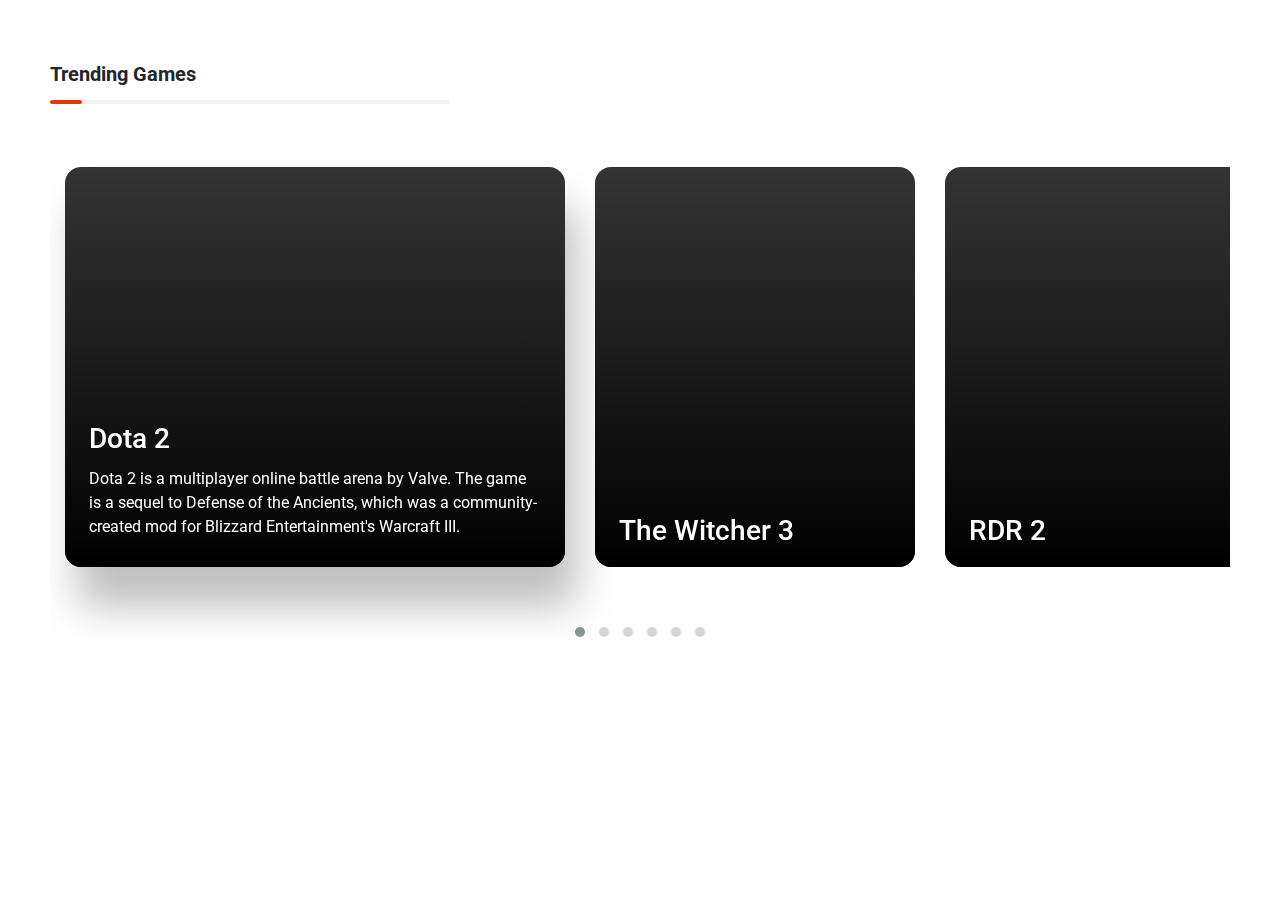
<file: Projects/Expandable-Animated-Card-Slider/index.html>
<!DOCTYPE html>
<html lang="en">
<head>
  <meta charset="UTF-8">
  <meta name="viewport" content="width=device-width, initial-scale=1.0">
  <title>Expandable Animated Card Slider</title>
   <link rel="stylesheet" href="https://cdnjs.cloudflare.com/ajax/libs/twitter-bootstrap/4.5.0/css/bootstrap.min.css">
  <link rel="stylesheet" href="https://cdnjs.cloudflare.com/ajax/libs/OwlCarousel2/2.3.4/assets/owl.carousel.min.css">
  <link rel="stylesheet" href="https://cdnjs.cloudflare.com/ajax/libs/OwlCarousel2/2.3.4/assets/owl.theme.default.css">
  <link rel="stylesheet" href="style.css">
  <script src="https://cdnjs.cloudflare.com/ajax/libs/jquery/3.5.1/jquery.min.js"></script>
  <script src="https://cdnjs.cloudflare.com/ajax/libs/OwlCarousel2/2.3.4/owl.carousel.min.js"></script>
</head>
<body>
  <section class="game-section">
  <h2 class="line-title">trending games</h2>
  <div class="owl-carousel custom-carousel owl-theme">
    <div class="item active" style="background-image: url(https://www.yudiz.com/codepen/expandable-animated-card-slider/dota-2.jpg);">
      <div class="item-desc">
        <h3>Dota 2</h3>
        <p>Dota 2 is a multiplayer online battle arena by Valve. The game is a sequel to Defense of the
          Ancients, which was a community-created mod for Blizzard Entertainment's Warcraft III.</p>
      </div>
    </div>
    <div class="item" style="background-image: url(https://www.yudiz.com/codepen/expandable-animated-card-slider/winter-3.jpg);">
      <div class="item-desc">
        <h3>The Witcher 3</h3>
        <p>The Witcher 3 is a multiplayer online battle arena by Valve. The game is a sequel to Defense
          of the Ancients, which was a community-created mod for Blizzard Entertainment's Warcraft III.</p>
      </div>
    </div>
    <div class="item" style="background-image: url(https://www.yudiz.com/codepen/expandable-animated-card-slider/rdr-2.jpg);">
      <div class="item-desc">
        <h3>RDR 2</h3>
        <p>RDR 2 is a multiplayer online battle arena by Valve. The game is a sequel to Defense of the
          Ancients, which was a community-created mod for Blizzard Entertainment's Warcraft III.</p>
      </div>
    </div>
    <div class="item" style="background-image: url(https://www.yudiz.com/codepen/expandable-animated-card-slider/pubg.jpg);">
      <div class="item-desc">
        <h3>PUBG Mobile</h3>
        <p>PUBG 2 is a multiplayer online battle arena by Valve. The game is a sequel to Defense of the
          Ancients, which was a community-created mod for Blizzard Entertainment's Warcraft III.</p>
      </div>
    </div>
    <div class="item" style="background-image: url(https://www.yudiz.com/codepen/expandable-animated-card-slider/fortnite.jpg);">
      <div class="item-desc">
        <h3>Fortnite</h3>
        <p>Battle royale where 100 players fight to be the last person standing. which was a community-created mod
          for Blizzard Entertainment's Warcraft III.</p>
      </div>
    </div>
    <div class="item" style="background-image: url(https://www.yudiz.com/codepen/expandable-animated-card-slider/far-cry-5.jpg);">
      <div class="item-desc">
        <h3>Far Cry 5</h3>
        <p>Far Cry 5 is a 2018 first-person shooter game developed by Ubisoft.
          which was a community-created mod for Blizzard Entertainment's Warcraft III.</p>
      </div>
    </div>
  </div>
  </div>
</section>
 <script src="main.js"></script>
</body>
</html>
</file>
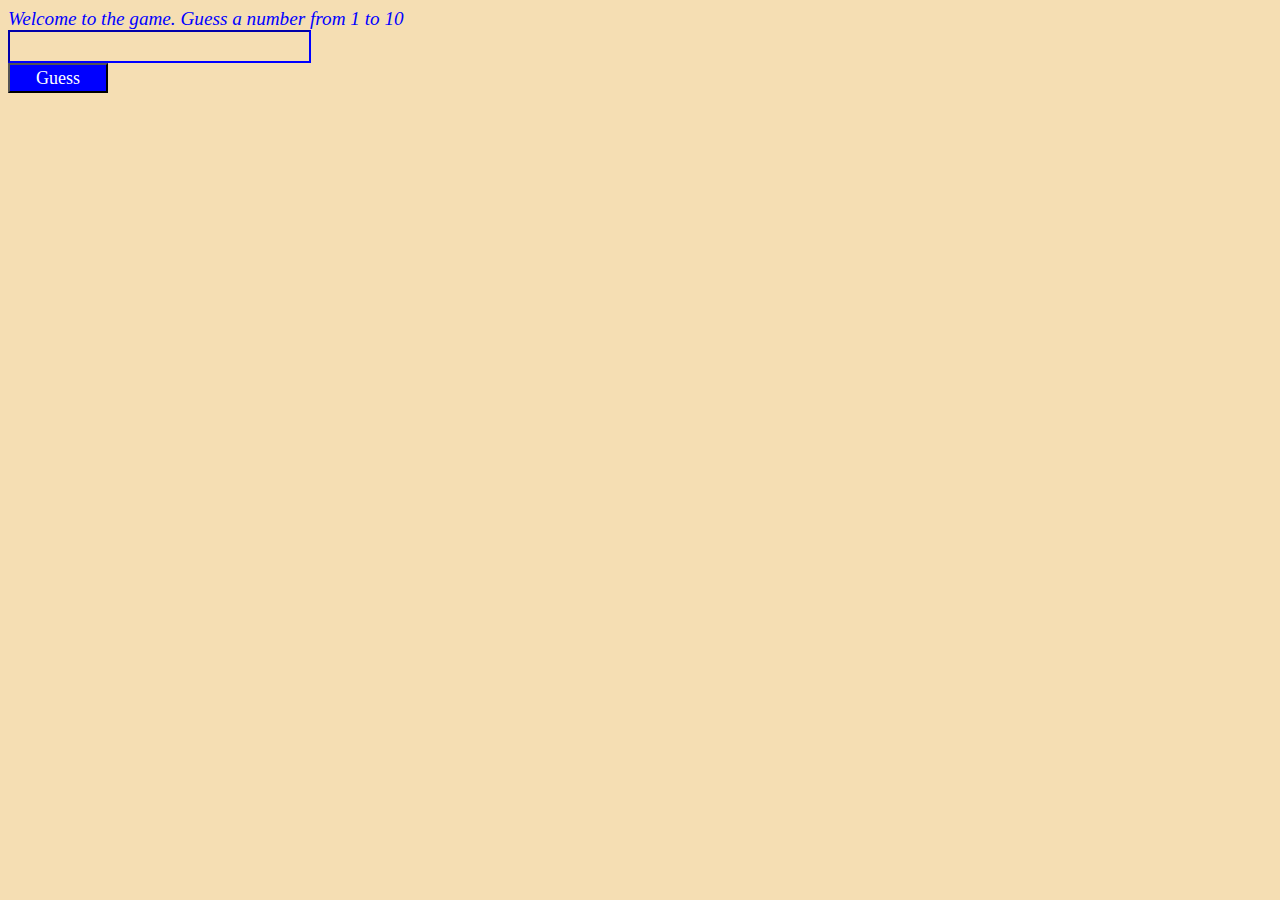
<file: Projects/Number-guessing-game/index.html>
<!DOCTYPE html>
<html lang="en">
  <head>
    <style></style>
    <meta charset="UTF-8" />
    <meta http-equiv="X-UA-Compatible" content="IE=edge" />
    <meta name="viewport" content="width=device-width, initial-scale=1.0" />
    <link rel="stylesheet" href="./style.css" />
    <script src="./main.js" defer></script>
    <title>Number Guessing Game</title>
  </head>
  <body>
    <div class="output">
      <div class="message"></div>
      <input type="number" />
      <button>Guess</button>
    </div>
  </body>
</html>
</file>
<file: Projects/Expandable-Animated-Card-Slider/style.css>
@charset "utf-8";

/******* Fonts Import Start **********/
@import url("https://fonts.googleapis.com/css2?family=Roboto:wght@400;700&display=swap");
/********* Fonts Face CSS End **********/

/******* Common Element CSS Start ******/
* {
  margin: 0px;
  padding: 0px;
}
body {
  font-family: "Roboto", sans-serif;
  font-size: 16px;
}
.clear {
  clear: both;
}
img {
  max-width: 100%;
  border: 0px;
}
ul,
ol {
  list-style: none;
}
a {
  text-decoration: none;
  color: inherit;
  outline: none;
  transition: all 0.4s ease-in-out;
  -webkit-transition: all 0.4s ease-in-out;
}
a:focus,
a:active,
a:visited,
a:hover {
  text-decoration: none;
  outline: none;
}
a:hover {
  color: #e73700;
}
h2 {
  margin-bottom: 48px;
  padding-bottom: 16px;
  font-size: 20px;
  line-height: 28px;
  font-weight: 700;
  position: relative;
  text-transform: capitalize;
}
h3 {
  margin: 0 0 10px;
  font-size: 28px;
  line-height: 36px;
}
button {
  outline: none !important;
}
/******* Common Element CSS End *********/

/* -------- title style ------- */
.line-title {
  position: relative;
  width: 400px;
}
.line-title::before,
.line-title::after {
  content: "";
  position: absolute;
  bottom: 0;
  left: 0;
  height: 4px;
  border-radius: 2px;
}
.line-title::before {
  width: 100%;
  background: #f2f2f2;
}
.line-title::after {
  width: 32px;
  background: #e73700;
}

/******* Middle section CSS Start ******/
/* -------- Landing page ------- */
.game-section {
  padding: 60px 50px;
}
.game-section .owl-stage {
  margin: 15px 0;
  display: flex;
  display: -webkit-flex;
}
.game-section .item {
  margin: 0 15px 60px;
  width: 320px;
  height: 400px;
  display: flex;
  display: -webkit-flex;
  align-items: flex-end;
  -webkit-align-items: flex-end;
  background: #343434 no-repeat center center / cover;
  border-radius: 16px;
  overflow: hidden;
  position: relative;
  transition: all 0.4s ease-in-out;
  -webkit-transition: all 0.4s ease-in-out;
  cursor: pointer;
}
.game-section .item.active {
  width: 500px;
  box-shadow: 12px 40px 40px rgba(0, 0, 0, 0.25);
  -webkit-box-shadow: 12px 40px 40px rgba(0, 0, 0, 0.25);
}
.game-section .item:after {
  content: "";
  display: block;
  position: absolute;
  height: 100%;
  width: 100%;
  left: 0;
  top: 0;
  background-image: linear-gradient(rgba(0, 0, 0, 0), rgba(0, 0, 0, 1));
}
.game-section .item-desc {
  padding: 0 24px 12px;
  color: #fff;
  position: relative;
  z-index: 1;
  overflow: hidden;
  transform: translateY(calc(100% - 54px));
  -webkit-transform: translateY(calc(100% - 54px));
  transition: all 0.4s ease-in-out;
  -webkit-transition: all 0.4s ease-in-out;
}
.game-section .item.active .item-desc {
  transform: none;
  -webkit-transform: none;
}
.game-section .item-desc p {
  opacity: 0;
  -webkit-transform: translateY(32px);
  transform: translateY(32px);
  transition: all 0.4s ease-in-out 0.2s;
  -webkit-transition: all 0.4s ease-in-out 0.2s;
}
.game-section .item.active .item-desc p {
  opacity: 1;
  -webkit-transform: translateY(0);
  transform: translateY(0);
}
.game-section .owl-theme.custom-carousel .owl-dots {
  margin-top: -20px;
  position: relative;
  z-index: 5;
}
/******** Middle section CSS End *******/

/***** responsive css Start ******/

@media (min-width: 992px) and (max-width: 1199px) {
  h2 {
    margin-bottom: 32px;
  }
  h3 {
    margin: 0 0 8px;
    font-size: 24px;
    line-height: 32px;
  }

  /* -------- Landing page ------- */
  .game-section {
    padding: 50px 30px;
  }
  .game-section .item {
    margin: 0 12px 60px;
    width: 260px;
    height: 360px;
  }
  .game-section .item.active {
    width: 400px;
  }
  .game-section .item-desc {
    transform: translateY(calc(100% - 46px));
    -webkit-transform: translateY(calc(100% - 46px));
  }
}

@media (min-width: 768px) and (max-width: 991px) {
  h2 {
    margin-bottom: 32px;
  }
  h3 {
    margin: 0 0 8px;
    font-size: 24px;
    line-height: 32px;
  }
  .line-title {
    width: 330px;
  }

  /* -------- Landing page ------- */
  .game-section {
    padding: 50px 30px 40px;
  }
  .game-section .item {
    margin: 0 12px 60px;
    width: 240px;
    height: 330px;
  }
  .game-section .item.active {
    width: 360px;
  }
  .game-section .item-desc {
    transform: translateY(calc(100% - 42px));
    -webkit-transform: translateY(calc(100% - 42px));
  }
}

@media (max-width: 767px) {
  body {
    font-size: 14px;
  }
  h2 {
    margin-bottom: 20px;
  }
  h3 {
    margin: 0 0 8px;
    font-size: 19px;
    line-height: 24px;
  }
  .line-title {
    width: 250px;
  }

  /* -------- Landing page ------- */
  .game-section {
    padding: 30px 15px 20px;
  }
  .game-section .item {
    margin: 0 10px 40px;
    width: 200px;
    height: 280px;
  }
  .game-section .item.active {
    width: 270px;
    box-shadow: 6px 10px 10px rgba(0, 0, 0, 0.25);
    -webkit-box-shadow: 6px 10px 10px rgba(0, 0, 0, 0.25);
  }
  .game-section .item-desc {
    padding: 0 14px 5px;
    transform: translateY(calc(100% - 42px));
    -webkit-transform: translateY(calc(100% - 42px));
  }
}
</file>
<file: Projects/Number-guessing-game/style.css>
.replay {
  padding: 5px;
}

.message {
  font-family: fantasy;
  font-style: italic;
  font-size: larger;
}

button {
  display: block;
  height: 30px;
  min-width: 100px;
  font-size: large;
  font-family: fantasy;
}

input {
  background-color: wheat;
  font-family: cursive;
  font-size: x-large;
  color: red;
}

body {
  background-color: wheat;
}
</file>
